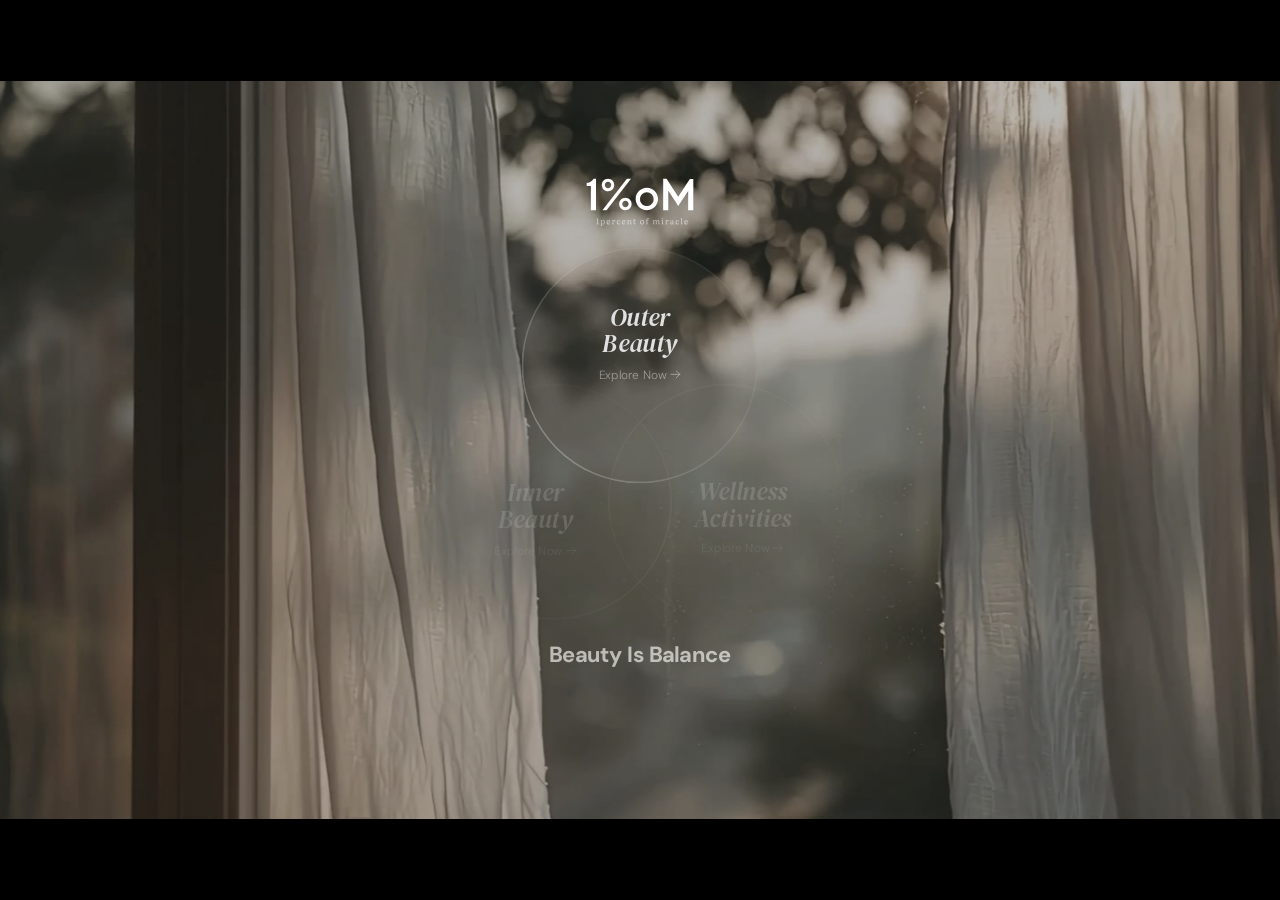
<file: index.html>
<!DOCTYPE html>
<html lang="ko">
<head>
<meta charset="UTF-8" />
<meta name="viewport" content="width=device-width, initial-scale=1.0" />
<meta http-equiv="Cache-Control" content="no-cache, no-store, must-revalidate" />
<meta http-equiv="Pragma" content="no-cache" />
<meta http-equiv="Expires" content="0" />
<title>1%oM — Outer Beauty · Inner Beauty · Wellness</title>
<link rel="preconnect" href="https://fonts.googleapis.com" />
<link rel="preconnect" href="https://fonts.gstatic.com" crossorigin />
<link href="https://fonts.googleapis.com/css2?family=DM+Sans:ital,wght@0,300;0,400;0,500;0,700;1,400&family=DM+Serif+Display:ital@0;1&display=swap" rel="stylesheet" />
<link rel="stylesheet" href="css/style.css?v=80" />
</head>
<body>

  <div class="stage-outer">
    <!-- The wall stays still while a slowed video and long, soft shadow passes
         make the room feel alive. The JPG remains an immediate/reduced-motion
         fallback, so the first frame never waits for video. -->
    <div class="ambient-scene" aria-hidden="true">
      <img class="hero-bg hero-bg--still" id="heroBg" src="assets/bg_pc-poster.jpg" alt="" />
      <video class="hero-bg hero-bg--video" id="heroVideo" muted loop playsinline preload="metadata" poster="assets/bg_pc-poster.jpg">
        <source src="assets/bg_pc.mp4" type="video/mp4" />
      </video>
      <span class="ambient-light"></span>
      <span class="ambient-shadow ambient-shadow--frame"></span>
      <span class="ambient-shadow ambient-shadow--soft"></span>
      <span class="ambient-vignette"></span>
      <span class="ambient-scrim"></span>
    </div>
    <main class="stage" id="stage">

      <!-- Logo -->
      <div class="logo-mark" id="logoMark" role="img" aria-label="1%oM — 1percent of miracle">
        <svg id="logoSvg" width="160" height="71" viewBox="0 0 160 71" fill="none" xmlns="http://www.w3.org/2000/svg">
        <g id="Frame 87899">
        <g id="logo_white">
        <g id="Group">
        <g id="Group_2">
        <g id="Group_3">
        <path id="Vector" d="M14.3022 68.3413V67.6681L15.3432 67.4998C15.511 67.4998 15.6118 67.3989 15.6454 67.3315C15.6789 67.2306 15.7125 67.0959 15.7125 66.9276V61.5759C15.7125 61.3739 15.7125 61.2056 15.6454 61.1047C15.6118 61.0037 15.4439 60.9363 15.2088 60.9027L14.235 60.8017L14.3358 60.1285L17.0221 59.691L17.19 59.8593V66.9613C17.19 67.1632 17.19 67.2642 17.2572 67.3652C17.3243 67.4325 17.425 67.4998 17.5929 67.5335L18.5667 67.7018V68.3749H14.3022V68.3413Z" fill="white"/>
        <path id="Vector_2" d="M20.6516 70.9657V70.2925L21.1888 70.1916C21.3232 70.1916 21.3903 70.1242 21.4575 70.0233C21.5246 69.9223 21.5246 69.7876 21.5246 69.6194V63.7627C21.5246 63.4598 21.5246 63.2578 21.4239 63.1569C21.3567 63.0559 21.256 62.9886 21.0881 62.9886L20.5508 62.9212L20.6516 62.2144L22.4984 62.0798L22.6663 62.1807L22.7335 63.2578H22.7671C22.9685 62.9886 23.1364 62.753 23.3715 62.551C23.5729 62.3827 23.808 62.2481 24.0766 62.1471C24.3453 62.0461 24.6139 62.0125 24.9497 62.0125C25.4534 62.0125 25.8899 62.1471 26.2257 62.3827C26.5615 62.6183 26.8637 62.9886 27.0316 63.4261C27.2331 63.8637 27.3338 64.4359 27.3338 65.0754C27.3338 65.7149 27.2331 66.4218 26.998 66.9267C26.7629 67.4652 26.4607 67.8354 26.0242 68.1384C25.5877 68.4076 25.084 68.5423 24.446 68.5423C23.808 68.5423 23.8752 68.5086 23.5729 68.4413C23.2707 68.374 23.0357 68.273 22.8678 68.172V69.653C22.8678 69.855 22.8678 69.9896 22.9685 70.0569C23.0357 70.1579 23.1364 70.1916 23.2707 70.2252L24.0095 70.3599V70.9994H20.618L20.6516 70.9657ZM24.3453 67.5662C24.6811 67.5662 24.9833 67.4652 25.1847 67.2969C25.4198 67.1286 25.5877 66.8593 25.722 66.4891C25.8563 66.1188 25.8899 65.6813 25.8899 65.1764C25.8899 64.6715 25.8227 64.2676 25.722 63.931C25.6213 63.5944 25.4534 63.3588 25.2519 63.1905C25.0504 63.0222 24.7818 62.9549 24.4796 62.9549C24.1774 62.9549 23.8752 63.0222 23.6401 63.1569C23.4051 63.2915 23.2372 63.4935 23.1028 63.7291C22.9685 63.9647 22.9014 64.2676 22.9014 64.6379V67.0949C23.0693 67.2296 23.2707 67.3306 23.5394 67.4315C23.808 67.5325 24.0766 67.5662 24.3117 67.5662H24.3453Z" fill="white"/>
        <path id="Vector_3" d="M32.839 68.5089C32.2346 68.5089 31.6973 68.3742 31.2608 68.105C30.8243 67.8357 30.4549 67.4655 30.2198 66.9942C29.9848 66.523 29.8505 65.9508 29.8505 65.3449C29.8505 64.7391 29.9848 64.0659 30.2534 63.561C30.522 63.0562 30.8578 62.6859 31.3279 62.383C31.798 62.1137 32.3353 61.9791 32.9397 61.9791C33.5441 61.9791 33.8128 62.08 34.1822 62.2483C34.5515 62.4166 34.8202 62.6859 35.0216 63.0225C35.2231 63.3591 35.3238 63.7293 35.3238 64.2005C35.3238 64.6718 35.3238 64.5708 35.2903 64.7727C35.2903 64.9747 35.2231 65.1767 35.1559 65.4123H31.3615C31.3615 65.8498 31.4623 66.2201 31.6301 66.523C31.798 66.8259 31.9995 67.0615 32.2682 67.2298C32.5368 67.3981 32.839 67.4654 33.2084 67.4654C33.5777 67.4654 33.8464 67.3981 34.1486 67.2635C34.4508 67.1289 34.6858 66.9606 34.9209 66.7586L35.391 67.2635C35.1224 67.6338 34.753 67.9367 34.2829 68.1723C33.8128 68.4079 33.3427 68.5089 32.839 68.5089ZM31.3279 64.6044H33.8799C33.8799 64.5371 33.8799 64.4362 33.9135 64.3352C33.9135 64.2342 33.9135 64.1332 33.9135 64.0322C33.9135 63.5947 33.8128 63.2581 33.6449 63.0562C33.4434 62.8205 33.1748 62.7196 32.8054 62.7196C32.436 62.7196 32.2682 62.7869 32.0667 62.9215C31.8652 63.0561 31.6973 63.2918 31.563 63.561C31.4287 63.8303 31.3615 64.2006 31.3279 64.5708V64.6044Z" fill="white"/>
        <path id="Vector_4" d="M37.7733 68.3421V67.669L38.3442 67.568C38.4785 67.568 38.5456 67.5006 38.6128 67.3997C38.6464 67.3324 38.68 67.1641 38.68 66.9621V63.7309C38.68 63.4616 38.68 63.2596 38.6128 63.1587C38.5792 63.0577 38.4449 62.9904 38.277 62.9567L37.7062 62.8894L37.8069 62.1826L39.6202 62.0479L39.7881 62.1489L39.9224 63.226H39.956C40.1574 62.8221 40.4261 62.5192 40.7619 62.2835C41.0641 62.0479 41.4334 61.947 41.8028 61.947C42.1722 61.947 42.508 62.0479 42.743 62.2835C42.9781 62.5192 43.0788 62.7884 43.0788 63.1923C43.0788 63.5962 43.0788 63.5962 42.9781 63.7645C42.9109 63.9328 42.8102 64.0338 42.6759 64.1011C42.5415 64.1684 42.3736 64.2358 42.1722 64.2358C41.9707 64.2358 41.7356 64.1684 41.6013 64.0675C41.467 63.9665 41.3999 63.8318 41.3999 63.6636C41.3999 63.4953 41.3999 63.5289 41.3999 63.4616C41.3999 63.3943 41.4334 63.327 41.467 63.2596C41.5006 63.1923 41.5342 63.0914 41.6013 62.9567C41.4334 62.8894 41.232 62.8557 41.0641 62.9231C40.8626 62.9904 40.6947 63.0913 40.5268 63.2596C40.3589 63.4279 40.2246 63.6299 40.1239 63.8655C40.0231 64.1011 39.9895 64.3704 39.9895 64.6397V66.9958C39.9895 67.1977 39.9895 67.3324 40.0567 67.3997C40.0903 67.467 40.191 67.5007 40.3253 67.5343L41.3327 67.669V68.3421H37.7733Z" fill="white"/>
        <path id="Vector_5" d="M47.9165 68.5089C47.3121 68.5089 46.7748 68.3742 46.3383 68.105C45.9018 67.8357 45.566 67.4655 45.3309 66.9942C45.0959 66.523 44.9615 65.9508 44.9615 65.3113C44.9615 64.6718 45.0959 64.0659 45.3309 63.561C45.566 63.0562 45.9353 62.6522 46.4054 62.383C46.8755 62.1137 47.4128 61.9791 48.0508 61.9791C48.6888 61.9791 48.8903 62.0464 49.2261 62.181C49.5619 62.3156 49.8305 62.5176 50.032 62.7532C50.2334 62.9888 50.3342 63.2581 50.3342 63.5947C50.3342 63.9313 50.3006 63.8976 50.2334 64.0322C50.1663 64.1669 50.0656 64.2679 49.9312 64.3352C49.7969 64.4025 49.629 64.4362 49.4611 64.4362C49.2932 64.4362 49.0246 64.3688 48.8903 64.2679C48.756 64.1669 48.6888 63.9986 48.6888 63.8303C48.6888 63.662 48.6888 63.6283 48.756 63.4937C48.7896 63.3591 48.8903 63.2244 49.0246 63.0225C48.8903 62.9215 48.7224 62.8542 48.5881 62.8205C48.4202 62.7869 48.2523 62.7532 48.0172 62.7532C47.7822 62.7532 47.48 62.8542 47.2449 63.0225C47.0099 63.2244 46.842 63.4601 46.7077 63.8303C46.5733 64.1669 46.5062 64.5708 46.5062 65.042C46.5062 65.7825 46.6741 66.3547 47.0099 66.7923C47.3457 67.2298 47.7822 67.4318 48.3866 67.4318C48.991 67.4318 48.9574 67.3645 49.2261 67.2635C49.4947 67.1625 49.7298 66.9942 49.9648 66.7923L50.4349 67.3308C50.1663 67.7011 49.8305 67.9703 49.394 68.1723C48.9574 68.3742 48.4873 68.5089 47.9837 68.5089H47.9165Z" fill="white"/>
        <path id="Vector_6" d="M55.569 68.5089C54.9646 68.5089 54.4274 68.3742 53.9908 68.105C53.5543 67.8357 53.1849 67.4655 52.9499 66.9942C52.7148 66.523 52.5805 65.9508 52.5805 65.3449C52.5805 64.7391 52.7148 64.0659 52.9835 63.561C53.2521 63.0562 53.5879 62.6859 54.058 62.383C54.5281 62.1137 55.0654 61.9791 55.6698 61.9791C56.2742 61.9791 56.5428 62.08 56.9122 62.2483C57.2816 62.4166 57.5502 62.6859 57.7517 63.0225C57.9531 63.3591 58.0539 63.7293 58.0539 64.2005C58.0539 64.6718 58.0539 64.5708 58.0203 64.7727C57.9867 64.9747 57.9531 65.1767 57.886 65.4123H54.0916C54.0916 65.8498 54.1923 66.2201 54.3602 66.523C54.5281 66.8259 54.7296 67.0615 54.9982 67.2298C55.2668 67.3981 55.569 67.4654 55.9384 67.4654C56.3078 67.4654 56.5764 67.3981 56.8786 67.2635C57.1808 67.1289 57.4159 66.9606 57.6509 66.7586L58.121 67.2635C57.8524 67.6338 57.483 67.9367 57.0129 68.1723C56.5764 68.4079 56.0727 68.5089 55.569 68.5089ZM54.058 64.6044H56.61C56.61 64.5371 56.61 64.4362 56.6436 64.3352C56.6436 64.2342 56.6436 64.1332 56.6436 64.0322C56.6436 63.5947 56.5428 63.2581 56.3749 63.0562C56.1735 62.8205 55.9048 62.7196 55.5355 62.7196C55.1661 62.7196 54.9982 62.7869 54.7967 62.9215C54.5952 63.0561 54.4274 63.2918 54.293 63.561C54.1587 63.8303 54.0916 64.2006 54.058 64.5708V64.6044Z" fill="white"/>
        <path id="Vector_7" d="M60.5059 68.3406V67.6674L61.0768 67.5664C61.2111 67.5664 61.2783 67.4991 61.3454 67.3981C61.379 67.3308 61.4126 67.1625 61.4126 66.9606V63.6957C61.4126 63.4264 61.4126 63.2244 61.3454 63.1571C61.3118 63.0561 61.1775 62.9888 61.0096 62.9552L60.4388 62.8879L60.5395 62.181L62.4199 62.0464L62.5878 62.1474L62.6886 63.2244H62.7222C62.9236 62.8542 63.2258 62.5513 63.5952 62.3157C63.9646 62.08 64.4011 61.9791 64.8376 61.9791C65.2741 61.9791 65.6435 62.0464 65.9457 62.2147C66.2479 62.383 66.483 62.6186 66.6173 62.9215C66.7516 63.2244 66.8524 63.5947 66.8524 64.0322V67.0615C66.8524 67.2298 66.8524 67.3645 66.9195 67.4318C66.9531 67.4991 67.0538 67.5328 67.2217 67.5664L67.759 67.6674V68.3406H64.6362V67.7011L65.1063 67.6001C65.2406 67.6001 65.3413 67.5328 65.3749 67.4654C65.4085 67.3981 65.442 67.2635 65.442 67.0952V64.4698C65.442 64.0996 65.4085 63.8303 65.3413 63.5947C65.2741 63.3927 65.1398 63.2244 65.0055 63.1235C64.8376 63.0225 64.6362 62.9888 64.3675 62.9888C64.0989 62.9888 63.7967 63.0561 63.5616 63.1908C63.3266 63.3254 63.1587 63.4937 63.0244 63.7293C62.89 63.9649 62.8229 64.2679 62.8229 64.6044V67.0279C62.8229 67.1962 62.8229 67.3308 62.89 67.3981C62.9236 67.4654 63.0244 67.5328 63.1251 67.5664L63.6959 67.6674V68.3069H60.5731L60.5059 68.3406Z" fill="white"/>
        <path id="Vector_8" d="M72.1594 68.5117C71.7565 68.5117 71.4543 68.4444 71.2192 68.3097C70.9842 68.1751 70.7827 67.9732 70.6484 67.7039C70.5141 67.4346 70.4469 67.098 70.4469 66.6941V63.059H69.5067V62.3185C69.8089 62.3185 70.0776 62.1839 70.279 62.0492C70.4805 61.8809 70.6148 61.679 70.7156 61.3424C70.8163 61.0394 70.8835 60.6355 70.917 60.1643L71.6558 60.0633L71.8237 60.1643V62.1838H73.6369V63.059H71.8237V66.5258C71.8237 66.8624 71.8908 67.098 72.0251 67.2663C72.1595 67.4346 72.3609 67.5019 72.6631 67.5019C72.9653 67.5019 73.0325 67.5019 73.234 67.401C73.4019 67.3336 73.6033 67.2327 73.7712 67.1317L74.0734 67.6702C73.8048 67.9395 73.5362 68.1415 73.2004 68.3097C72.8646 68.4444 72.5288 68.5454 72.1594 68.5454V68.5117Z" fill="white"/>
        <path id="Vector_9" d="M83.0394 68.5086C82.4014 68.5086 81.8641 68.374 81.4276 68.1384C80.9575 67.9027 80.6217 67.5325 80.3866 67.0613C80.1516 66.5901 80.0173 66.0515 80.0173 65.412C80.0173 64.7725 80.1516 64.0657 80.4202 63.5608C80.6888 63.0559 81.0582 62.652 81.5283 62.4164C81.9984 62.1471 82.5693 62.0125 83.2409 62.0125C83.9124 62.0125 84.3825 62.1471 84.8191 62.3827C85.2556 62.6183 85.5914 62.9886 85.86 63.4598C86.0951 63.931 86.2294 64.4696 86.2294 65.1427C86.2294 65.8159 86.0951 66.4554 85.86 66.9603C85.5914 67.4652 85.2556 67.8691 84.7855 68.1384C84.3154 68.4076 83.7445 68.5423 83.1065 68.5423L83.0394 68.5086ZM83.2073 67.6335C83.5431 67.6335 83.8117 67.5325 84.0467 67.3642C84.2482 67.1959 84.4161 66.9267 84.5504 66.5901C84.6512 66.2535 84.7183 65.8159 84.7183 65.3447C84.7183 64.8735 84.6847 64.5705 84.6176 64.2339C84.5504 63.931 84.4161 63.6617 84.2818 63.4261C84.1475 63.2242 83.946 63.0559 83.7445 62.9549C83.5431 62.8539 83.308 62.7866 83.0394 62.7866C82.7707 62.7866 82.435 62.8539 82.1999 63.0222C81.9649 63.1905 81.797 63.4261 81.6626 63.7291C81.5283 64.032 81.4612 64.4695 81.4612 64.9408C81.4612 65.412 81.5283 65.9842 81.6626 66.3544C81.797 66.7584 81.9984 67.0613 82.2671 67.2632C82.5357 67.4652 82.8379 67.5662 83.2073 67.5662V67.6335Z" fill="white"/>
        <path id="Vector_10" d="M88.6449 68.3418V67.6686L89.2829 67.5676C89.4508 67.5676 89.5515 67.5003 89.5851 67.3993C89.6187 67.332 89.6523 67.1637 89.6523 66.9281V63.0237H88.7121V62.3168L89.6523 62.1822V61.711C89.6523 61.2734 89.6858 60.8695 89.8202 60.5329C89.9209 60.1627 90.0552 59.8597 90.2567 59.6241C90.4582 59.3885 90.6932 59.1866 90.9954 59.0519C91.2976 58.9173 91.6334 58.85 92.0364 58.85C92.4393 58.85 92.7415 58.9173 93.0102 59.0183C93.2788 59.1192 93.4803 59.2875 93.6482 59.4558C93.7825 59.6578 93.8832 59.8597 93.8832 60.129C93.8832 60.3983 93.8161 60.5666 93.6817 60.7012C93.5474 60.8695 93.346 60.9368 93.1109 60.9368C92.8759 60.9368 92.708 60.9032 92.5736 60.8022C92.4393 60.7012 92.3722 60.6002 92.3722 60.4319C92.3722 60.2637 92.3722 60.2636 92.4393 60.1627C92.4729 60.0617 92.5401 59.927 92.6744 59.7251C92.6072 59.6914 92.5065 59.6578 92.4057 59.6241C92.305 59.6241 92.1707 59.5905 92.07 59.5905C91.8349 59.5905 91.667 59.6578 91.4991 59.7588C91.3648 59.8597 91.2641 60.028 91.1969 60.23C91.1297 60.4319 91.0962 60.7349 91.0962 61.1051V62.2159H92.8423V63.091H91.0962V67.0627C91.0962 67.2647 91.0962 67.3993 91.1969 67.4666C91.2641 67.5339 91.3648 67.6013 91.4991 67.6013L92.5065 67.7359V68.4091H88.7121L88.6449 68.3418Z" fill="white"/>
        <path id="Vector_11" d="M98.9564 68.3421V67.669L99.5272 67.568C99.6615 67.568 99.7287 67.5006 99.7959 67.3997C99.8294 67.3324 99.863 67.1641 99.863 66.9621V63.6972C99.863 63.4279 99.863 63.226 99.7959 63.1587C99.7623 63.0577 99.628 62.9904 99.4601 62.9567L98.8892 62.8894L98.99 62.1826L100.87 62.0479L101.038 62.1489L101.139 63.226H101.173C101.307 62.9904 101.475 62.7548 101.71 62.5528C101.911 62.3509 102.146 62.2162 102.415 62.1153C102.684 62.0143 102.952 61.947 103.221 61.947C103.691 61.947 104.094 62.0479 104.396 62.2835C104.698 62.4855 104.9 62.8221 105.034 63.226C105.236 62.8557 105.504 62.5528 105.874 62.3172C106.243 62.0816 106.646 61.9806 107.082 61.9806C107.519 61.9806 107.855 62.0816 108.157 62.2499C108.459 62.4182 108.661 62.6538 108.795 62.9567C108.929 63.2597 108.996 63.6299 108.996 64.0675V67.0968C108.996 67.265 108.996 67.3997 109.064 67.467C109.097 67.5343 109.198 67.568 109.366 67.6016L109.903 67.7026V68.3758H106.881V67.7363L107.284 67.6353C107.418 67.6353 107.519 67.568 107.553 67.5007C107.586 67.4333 107.62 67.2987 107.62 67.1304V64.505C107.62 64.1348 107.586 63.8655 107.519 63.6636C107.452 63.4616 107.351 63.2933 107.183 63.1923C107.049 63.0913 106.847 63.0577 106.579 63.0577C106.31 63.0577 106.042 63.125 105.84 63.2596C105.639 63.3943 105.437 63.5626 105.336 63.7982C105.202 64.0338 105.135 64.3031 105.135 64.6397V67.0968C105.135 67.2987 105.135 67.3997 105.202 67.467C105.269 67.5343 105.303 67.6016 105.437 67.6353L105.907 67.7363V68.3758H103.019V67.7363L103.389 67.6353C103.557 67.6353 103.624 67.568 103.691 67.5007C103.725 67.4333 103.758 67.2987 103.758 67.1304V64.505C103.758 64.1348 103.758 63.8655 103.657 63.6299C103.59 63.4279 103.49 63.2596 103.322 63.1923C103.187 63.0913 102.952 63.0577 102.717 63.0577C102.482 63.0577 102.18 63.125 101.978 63.2596C101.743 63.3943 101.576 63.5626 101.475 63.7982C101.374 64.0338 101.307 64.3031 101.307 64.6397V67.0968C101.307 67.2987 101.307 67.3997 101.374 67.467C101.408 67.5343 101.508 67.6016 101.609 67.6353L102.079 67.7363V68.3758H99.0571L98.9564 68.3421Z" fill="white"/>
        <path id="Vector_12" d="M112.116 68.3421V67.669L112.754 67.568C112.922 67.568 113.023 67.5007 113.056 67.3997C113.09 67.3324 113.123 67.1641 113.123 66.9621V63.7982C113.123 63.4953 113.123 63.327 113.056 63.226C112.989 63.125 112.888 63.0577 112.687 63.0577L112.15 62.9567L112.25 62.2499L114.366 62.1489L114.534 62.2162V66.9958C114.534 67.1641 114.534 67.2987 114.601 67.366C114.634 67.467 114.735 67.5343 114.937 67.568L115.575 67.7026V68.3758H112.183L112.116 68.3421ZM113.627 60.8699C113.358 60.8699 113.123 60.8026 112.956 60.6343C112.788 60.466 112.687 60.264 112.687 59.9947C112.687 59.7255 112.788 59.5235 112.956 59.3552C113.123 59.1869 113.358 59.1196 113.627 59.1196C113.896 59.1196 114.164 59.1869 114.332 59.3552C114.5 59.5235 114.601 59.7255 114.601 59.9947C114.601 60.264 114.5 60.466 114.332 60.6343C114.164 60.8026 113.929 60.8699 113.661 60.8699H113.627Z" fill="white"/>
        <path id="Vector_13" d="M117.859 68.3421V67.669L118.43 67.568C118.564 67.568 118.631 67.5006 118.698 67.3997C118.732 67.3324 118.766 67.1641 118.766 66.9621V63.7309C118.766 63.4616 118.766 63.2596 118.698 63.1587C118.665 63.0577 118.531 62.9904 118.363 62.9567L117.792 62.8894L117.893 62.1826L119.706 62.0479L119.874 62.1489L120.008 63.226H120.042C120.243 62.8221 120.512 62.5192 120.847 62.2835C121.15 62.0479 121.519 61.947 121.888 61.947C122.258 61.947 122.594 62.0479 122.829 62.2835C123.064 62.5192 123.164 62.7884 123.164 63.1923C123.164 63.5962 123.164 63.5962 123.064 63.7645C122.997 63.9328 122.896 64.0338 122.761 64.1011C122.627 64.1684 122.459 64.2358 122.258 64.2358C122.056 64.2358 121.821 64.1684 121.687 64.0675C121.553 63.9665 121.485 63.8318 121.485 63.6636C121.485 63.4953 121.485 63.5289 121.485 63.4616C121.485 63.3943 121.519 63.327 121.553 63.2596C121.586 63.1923 121.62 63.0914 121.687 62.9567C121.519 62.8894 121.318 62.8557 121.15 62.9231C120.948 62.9904 120.78 63.0913 120.612 63.2596C120.445 63.4279 120.31 63.6299 120.209 63.8655C120.109 64.1011 120.075 64.3704 120.075 64.6397V66.9958C120.075 67.1977 120.075 67.3324 120.142 67.3997C120.176 67.467 120.277 67.5007 120.411 67.5343L121.418 67.669V68.3421H117.859Z" fill="white"/>
        <path id="Vector_14" d="M126.992 68.5106C126.455 68.5106 126.018 68.376 125.716 68.0731C125.414 67.7701 125.246 67.3662 125.246 66.895C125.246 66.4238 125.347 66.0535 125.582 65.7843C125.817 65.515 126.186 65.313 126.69 65.1784C127.194 65.0438 127.865 64.9428 128.705 64.9091V64.0677C128.705 63.7647 128.671 63.4955 128.57 63.2935C128.503 63.0916 128.369 62.9233 128.168 62.8223C128 62.7213 127.765 62.6876 127.462 62.6876C127.16 62.6876 127.059 62.6877 126.858 62.7886C126.656 62.856 126.489 62.9233 126.388 63.0242C126.455 63.1589 126.522 63.2598 126.556 63.3608C126.589 63.4618 126.623 63.5291 126.656 63.5964C126.656 63.6638 126.656 63.6974 126.656 63.7647C126.656 63.933 126.589 64.0677 126.455 64.1686C126.321 64.2696 126.153 64.3369 125.918 64.3369C125.683 64.3369 125.481 64.2696 125.38 64.1686C125.246 64.0677 125.179 63.8994 125.179 63.6638C125.179 63.4281 125.28 63.0915 125.515 62.8559C125.716 62.6203 126.018 62.4184 126.388 62.2838C126.757 62.1491 127.16 62.0818 127.63 62.0818C128.1 62.0818 128.604 62.1491 128.973 62.3174C129.309 62.4857 129.578 62.7213 129.746 63.0579C129.914 63.3945 130.014 63.7984 130.014 64.3033V67.097C130.014 67.2653 130.048 67.3999 130.149 67.5009C130.249 67.6018 130.35 67.6355 130.552 67.6355C130.753 67.6355 130.72 67.6355 130.82 67.6355C130.921 67.6355 130.988 67.6018 131.089 67.5682L131.223 68.1067C131.055 68.2414 130.887 68.376 130.652 68.4433C130.417 68.5443 130.216 68.5779 130.014 68.5779C129.645 68.5779 129.376 68.477 129.175 68.3087C128.973 68.1404 128.839 67.8711 128.806 67.5345C128.671 67.7701 128.503 67.9384 128.335 68.1067C128.168 68.275 127.932 68.376 127.731 68.477C127.496 68.5779 127.261 68.6116 126.959 68.6116L126.992 68.5106ZM127.53 67.6018C127.765 67.6018 127.966 67.5682 128.134 67.4335C128.302 67.3326 128.436 67.1979 128.57 67.0296C128.671 66.8613 128.738 66.6594 128.738 66.4238V65.5823C128.268 65.5823 127.865 65.616 127.563 65.7169C127.261 65.8179 127.026 65.9189 126.858 66.0872C126.724 66.2555 126.623 66.4574 126.623 66.7267C126.623 66.996 126.69 67.2316 126.858 67.3662C127.026 67.5345 127.227 67.6018 127.496 67.6018H127.53Z" fill="white"/>
        <path id="Vector_15" d="M136.16 68.5089C135.556 68.5089 135.018 68.3742 134.582 68.105C134.145 67.8357 133.809 67.4655 133.574 66.9942C133.339 66.523 133.205 65.9508 133.205 65.3113C133.205 64.6718 133.339 64.0659 133.574 63.561C133.809 63.0562 134.179 62.6522 134.649 62.383C135.119 62.1137 135.656 61.9791 136.294 61.9791C136.932 61.9791 137.134 62.0464 137.47 62.181C137.805 62.3156 138.074 62.5176 138.275 62.7532C138.477 62.9888 138.578 63.2581 138.578 63.5947C138.578 63.9313 138.544 63.8976 138.477 64.0322C138.41 64.1669 138.309 64.2679 138.175 64.3352C138.04 64.4025 137.872 64.4362 137.705 64.4362C137.537 64.4362 137.268 64.3688 137.134 64.2679C136.999 64.1669 136.932 63.9986 136.932 63.8303C136.932 63.662 136.932 63.6283 136.999 63.4937C137.033 63.3591 137.134 63.2244 137.268 63.0225C137.134 62.9215 136.966 62.8542 136.832 62.8205C136.664 62.7869 136.496 62.7532 136.261 62.7532C136.026 62.7532 135.723 62.8542 135.488 63.0225C135.253 63.2244 135.085 63.4601 134.951 63.8303C134.817 64.1669 134.75 64.5708 134.75 65.042C134.75 65.7825 134.918 66.3547 135.253 66.7923C135.589 67.2298 136.026 67.4318 136.63 67.4318C137.234 67.4318 137.201 67.3645 137.47 67.2635C137.738 67.1625 137.973 66.9942 138.208 66.7923L138.678 67.3308C138.41 67.7011 138.074 67.9703 137.637 68.1723C137.201 68.3742 136.731 68.5089 136.227 68.5089H136.16Z" fill="white"/>
        <path id="Vector_16" d="M140.761 68.3401V67.6669L141.399 67.566C141.567 67.566 141.668 67.4986 141.701 67.3977C141.735 67.3303 141.769 67.1621 141.769 66.9264V60.6322C141.769 60.363 141.769 60.161 141.668 60.0937C141.601 59.9927 141.466 59.9591 141.265 59.9254L140.761 59.8581L140.828 59.1176L143.011 59.0503L143.145 59.1849V66.9938C143.145 67.1621 143.145 67.2967 143.212 67.3977C143.246 67.4986 143.347 67.5323 143.548 67.566L144.186 67.7006V68.3738H140.761V68.3401Z" fill="white"/>
        <path id="Vector_17" d="M149.324 68.5089C148.72 68.5089 148.183 68.3742 147.746 68.105C147.31 67.8357 146.94 67.4655 146.705 66.9942C146.47 66.523 146.336 65.9508 146.336 65.3449C146.336 64.7391 146.47 64.0659 146.739 63.561C147.007 63.0562 147.343 62.6859 147.813 62.383C148.283 62.1137 148.821 61.9791 149.425 61.9791C150.03 61.9791 150.298 62.08 150.668 62.2483C151.037 62.4166 151.306 62.6859 151.507 63.0225C151.709 63.3591 151.809 63.7293 151.809 64.2005C151.809 64.6718 151.809 64.5708 151.776 64.7727C151.776 64.9747 151.709 65.1767 151.641 65.4123H147.847C147.847 65.8498 147.948 66.2201 148.116 66.523C148.283 66.8259 148.485 67.0615 148.754 67.2298C149.022 67.3981 149.324 67.4654 149.694 67.4654C150.063 67.4654 150.332 67.3981 150.634 67.2635C150.936 67.1289 151.171 66.9606 151.406 66.7586L151.876 67.2635C151.608 67.6338 151.238 67.9367 150.768 68.1723C150.332 68.4079 149.828 68.5089 149.324 68.5089ZM147.813 64.6044H150.365C150.365 64.5371 150.365 64.4362 150.399 64.3352C150.399 64.2342 150.399 64.1332 150.399 64.0322C150.399 63.5947 150.298 63.2581 150.13 63.0562C149.929 62.8205 149.66 62.7196 149.291 62.7196C148.921 62.7196 148.754 62.7869 148.552 62.9215C148.351 63.0561 148.183 63.2918 148.048 63.561C147.914 63.8303 147.847 64.2006 147.813 64.5708V64.6044Z" fill="white"/>
        </g>
        <g id="Group_4">
        <path id="Vector_18" d="M90.2934 13.6643C81.0256 13.6643 73.5039 21.1703 73.4703 30.4601C73.4703 39.7499 80.9584 47.2895 90.2262 47.3232C99.494 47.3232 107.016 39.8172 107.049 30.5274C107.049 21.2376 99.5612 13.698 90.2934 13.6643ZM90.2598 40.928C84.6185 40.928 80.0518 36.3167 80.0518 30.662C80.0518 25.0074 84.6521 20.4298 90.2934 20.4298C95.9347 20.4298 100.501 25.041 100.501 30.6957C100.501 36.3504 95.9011 40.928 90.2598 40.928Z" fill="white"/>
        <path id="Vector_19" d="M14.036 0H10.1073C8.62979 3.13027 5.70842 5.31808 2.31695 5.92394L0 6.32785V10.9054H6.31284L6.24569 47.156H13.9353L14.0024 0H14.036Z" fill="white"/>
        <path id="Vector_20" d="M154.93 0.23558L152.311 4.20732L137.368 26.8933L122.492 4.13999L119.907 0.168259H114.803V6.46246L114.736 47.3579H122.425L122.459 18.1421L132.768 33.8607L137.368 40.8954L141.968 33.8944L152.311 18.2094L152.243 47.3916L159.933 47.4252L160 6.52976V0.23558H154.93Z" fill="white"/>
        <g id="Group_5">
        <g id="Group_6">
        <path id="Vector_21" d="M58.0905 28.5108C52.9194 28.5108 48.722 32.6845 48.722 37.868C48.722 43.0515 52.8858 47.2588 58.0569 47.2588C63.2281 47.2588 67.4255 43.0851 67.4255 37.9016C67.4255 32.7182 63.2617 28.5108 58.0905 28.5108ZM58.0905 42.6476C55.4714 42.6476 53.3223 40.4934 53.3223 37.868C53.3223 35.2426 55.4714 33.0884 58.0905 33.0884C60.7097 33.0884 62.8587 35.2426 62.8587 37.868C62.8587 40.4934 60.7097 42.6476 58.0905 42.6476Z" fill="white"/>
        <path id="Vector_22" d="M32.0349 0.0344086C26.8637 0.0344086 22.6664 4.2081 22.6664 9.39156C22.6664 14.575 26.8302 18.7824 32.0013 18.7824C37.1725 18.7824 41.3699 14.6087 41.3699 9.42523C41.3699 4.24177 37.2061 0.0344086 32.0349 0.0344086ZM32.0349 14.2048C29.4158 14.2048 27.2667 12.0506 27.2667 9.42523C27.2667 6.79984 29.4158 4.64567 32.0349 4.64567C34.6541 4.64567 36.8031 6.79984 36.8031 9.42523C36.8031 12.0506 34.6541 14.2048 32.0349 14.2048Z" fill="white"/>
        </g>
        <path id="Vector_23" d="M29.7514 47.1901L66.5204 0.168747H60.3754L23.6064 47.1901H29.7514Z" fill="white"/>
        </g>
        </g>
        </g>
        </g>
        </g>
        </g>
        </svg>
      </div>

      <!-- Venn gateway -->
      <div class="venn reveal" data-reveal="2">

        <a href="outer-beauty.html" class="portal portal--outer" data-portal="outer" aria-label="Outer Beauty 홈으로 이동">
          <span class="portal-idle-veil"></span>
          <span class="portal-window portal-window--photo"></span>
          <span class="portal-ring"></span>
          <span class="portal-ring-flash"></span>
          <svg class="portal-ring-draw" viewBox="0 0 310 310" aria-hidden="true"><circle class="ring-glint" cx="155" cy="155" r="154.3" /></svg>
          <span class="portal-label">
            <span class="portal-title">Outer<br />Beauty</span>
            <span class="portal-cta">Explore Now<svg class="portal-cta-arrow" width="12" height="10" viewBox="0 0 12 10" fill="none" aria-hidden="true"><path d="M0.5 5H11M11 5L7 1M11 5L7 9" stroke="currentColor" stroke-width="1.1" stroke-linecap="round" stroke-linejoin="round"/></svg></span>
          </span>
        </a>

        <a href="inner-beauty.html" class="portal portal--inner" data-portal="inner" aria-label="Inner Beauty 홈으로 이동">
          <span class="portal-idle-veil"></span>
          <span class="portal-window portal-window--photo"></span>
          <span class="portal-ring"></span>
          <span class="portal-ring-flash"></span>
          <svg class="portal-ring-draw" viewBox="0 0 310 310" aria-hidden="true"><circle class="ring-glint" cx="155" cy="155" r="154.3" /></svg>
          <span class="portal-label">
            <span class="portal-title">Inner<br />Beauty</span>
            <span class="portal-cta">Explore Now<svg class="portal-cta-arrow" width="12" height="10" viewBox="0 0 12 10" fill="none" aria-hidden="true"><path d="M0.5 5H11M11 5L7 1M11 5L7 9" stroke="currentColor" stroke-width="1.1" stroke-linecap="round" stroke-linejoin="round"/></svg></span>
          </span>
        </a>

        <a href="wellness.html" class="portal portal--wellness" data-portal="wellness" aria-label="Wellness Activities 홈으로 이동">
          <span class="portal-idle-veil"></span>
          <span class="portal-window portal-window--photo"></span>
          <span class="portal-ring"></span>
          <span class="portal-ring-flash"></span>
          <svg class="portal-ring-draw" viewBox="0 0 310 310" aria-hidden="true"><circle class="ring-glint" cx="155" cy="155" r="154.3" /></svg>
          <span class="portal-label">
            <span class="portal-title">Wellness<br />Activities</span>
            <span class="portal-cta">Explore Now<svg class="portal-cta-arrow" width="12" height="10" viewBox="0 0 12 10" fill="none" aria-hidden="true"><path d="M0.5 5H11M11 5L7 1M11 5L7 9" stroke="currentColor" stroke-width="1.1" stroke-linecap="round" stroke-linejoin="round"/></svg></span>
          </span>
        </a>

        <img class="venn-core" src="assets/center-dot.svg" alt="" />
      </div>

      <!-- Footer / brand line -->
      <div class="brandline reveal" data-reveal="3">
        <div class="brandline-row">
          <span class="brandline-word bl-word">Beauty Is Balance</span>
        </div>
        <p class="brandline-sub">A curated beauty &amp; wellness platform<br />for a more balanced life.</p>
        <p class="brandline-copy">© 2026 1percentofmiracle, Inc. Los Angeles, CA</p>
      </div>

    </main>
  </div>

  <!-- Full-screen zoom-transition veil used on portal click -->
  <div class="zoom-veil" id="zoomVeil" aria-hidden="true"></div>

  <script src="https://cdnjs.cloudflare.com/ajax/libs/gsap/3.12.5/gsap.min.js"></script>
  <script src="js/main.js?v=58"></script>
</body>
</html>
</file>
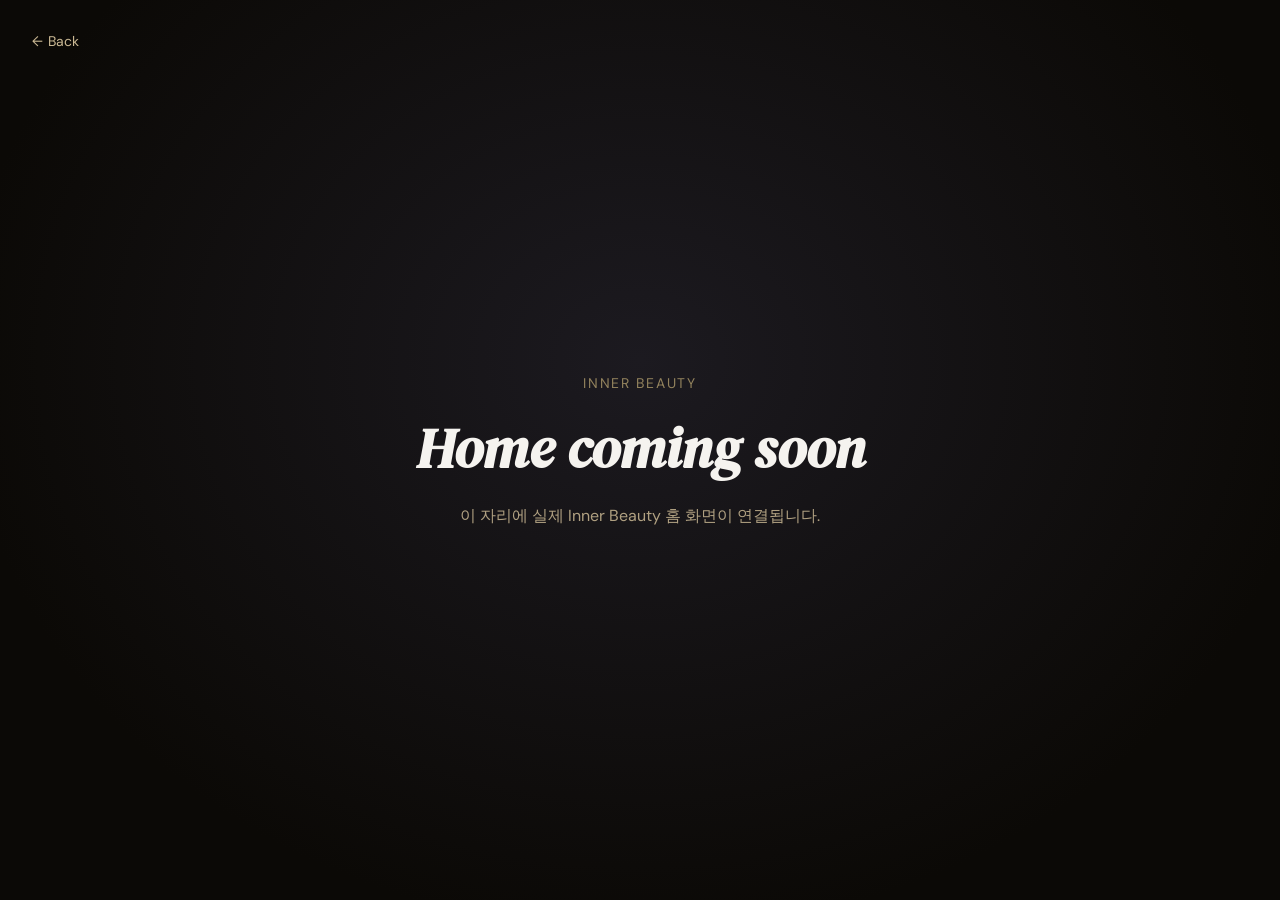
<file: inner-beauty.html>
<!DOCTYPE html>
<html lang="ko">
<head>
<meta charset="UTF-8" />
<meta name="viewport" content="width=device-width, initial-scale=1.0" />
<title>Inner Beauty — 1%oM</title>
<link rel="preconnect" href="https://fonts.googleapis.com" />
<link href="https://fonts.googleapis.com/css2?family=DM+Sans:ital,wght@0,400;0,500&family=DM+Serif+Display:ital@0;1&display=swap" rel="stylesheet" />
<link rel="stylesheet" href="css/placeholder.css" />
</head>
<body class="ph ph--inner">
  <a href="index.html" class="ph-back">&larr; Back</a>
  <div class="ph-center">
    <p class="ph-eyebrow">Inner Beauty</p>
    <h1 class="ph-title">Home coming soon</h1>
    <p class="ph-sub">이 자리에 실제 Inner Beauty 홈 화면이 연결됩니다.</p>
  </div>
</body>
</html>
</file>
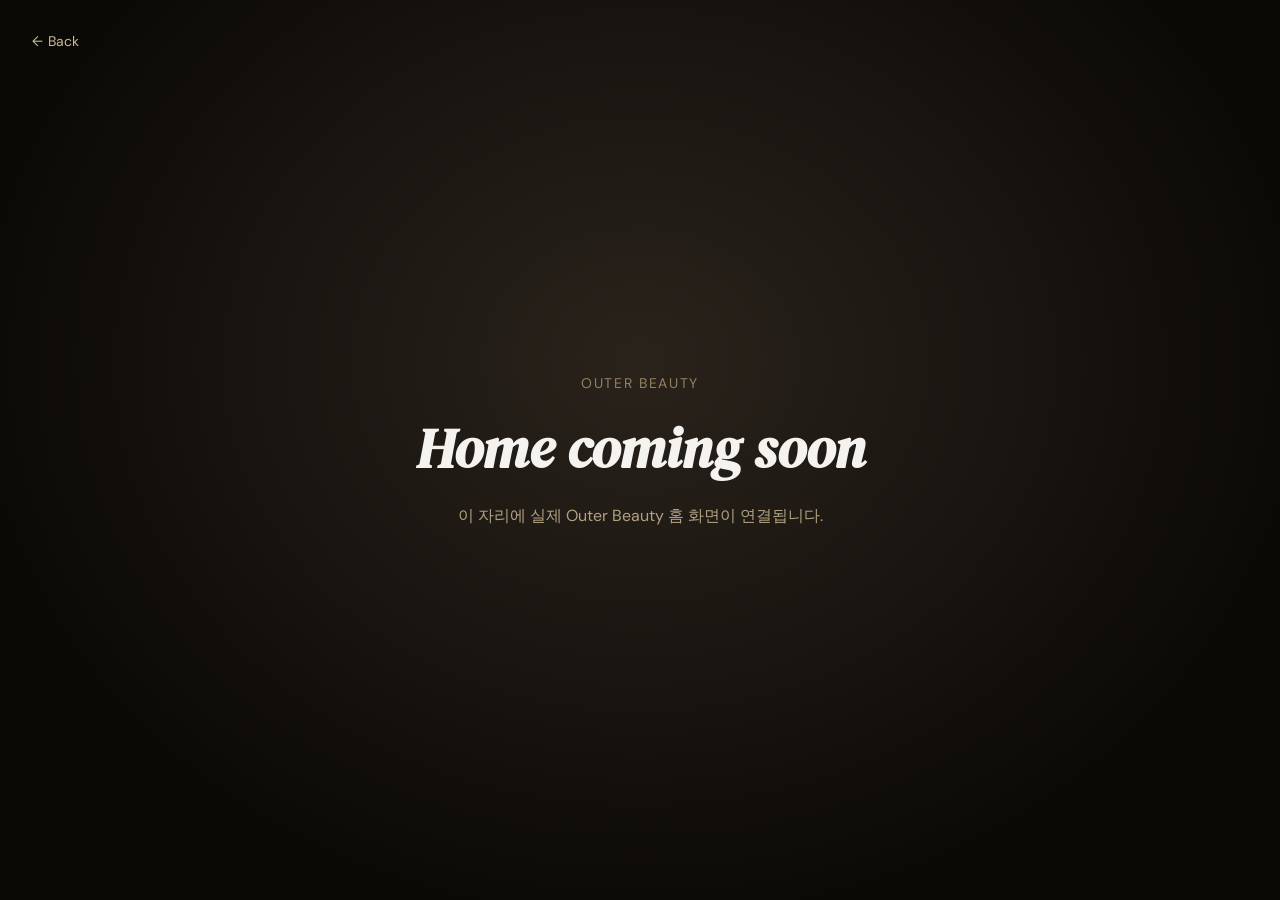
<file: outer-beauty.html>
<!DOCTYPE html>
<html lang="ko">
<head>
<meta charset="UTF-8" />
<meta name="viewport" content="width=device-width, initial-scale=1.0" />
<title>Outer Beauty — 1%oM</title>
<link rel="preconnect" href="https://fonts.googleapis.com" />
<link href="https://fonts.googleapis.com/css2?family=DM+Sans:ital,wght@0,400;0,500&family=DM+Serif+Display:ital@0;1&display=swap" rel="stylesheet" />
<link rel="stylesheet" href="css/placeholder.css" />
</head>
<body class="ph ph--outer">
  <a href="index.html" class="ph-back">&larr; Back</a>
  <div class="ph-center">
    <p class="ph-eyebrow">Outer Beauty</p>
    <h1 class="ph-title">Home coming soon</h1>
    <p class="ph-sub">이 자리에 실제 Outer Beauty 홈 화면이 연결됩니다.</p>
  </div>
</body>
</html>
</file>
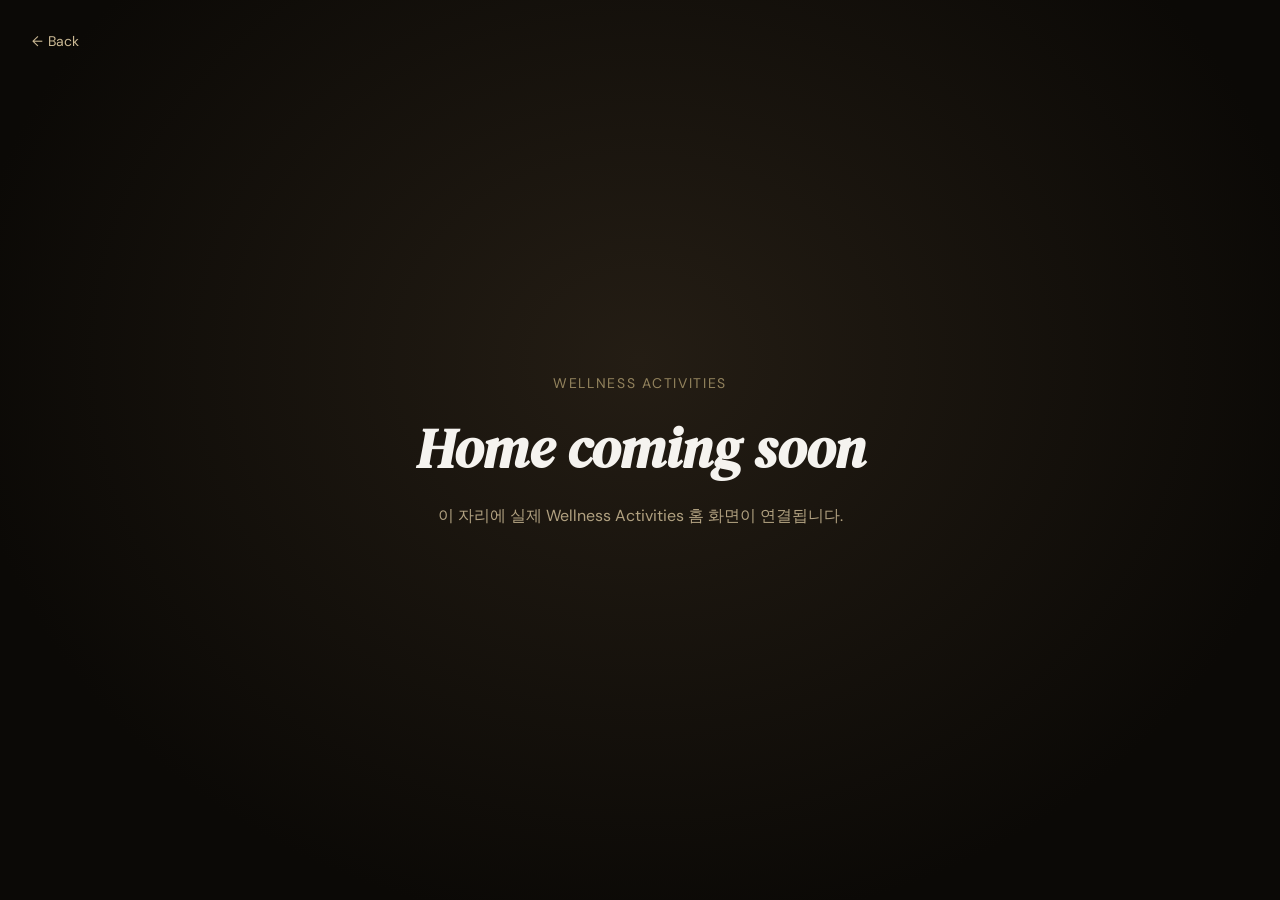
<file: wellness.html>
<!DOCTYPE html>
<html lang="ko">
<head>
<meta charset="UTF-8" />
<meta name="viewport" content="width=device-width, initial-scale=1.0" />
<title>Wellness Activities — 1%oM</title>
<link rel="preconnect" href="https://fonts.googleapis.com" />
<link href="https://fonts.googleapis.com/css2?family=DM+Sans:ital,wght@0,400;0,500&family=DM+Serif+Display:ital@0;1&display=swap" rel="stylesheet" />
<link rel="stylesheet" href="css/placeholder.css" />
</head>
<body class="ph ph--wellness">
  <a href="index.html" class="ph-back">&larr; Back</a>
  <div class="ph-center">
    <p class="ph-eyebrow">Wellness Activities</p>
    <h1 class="ph-title">Home coming soon</h1>
    <p class="ph-sub">이 자리에 실제 Wellness Activities 홈 화면이 연결됩니다.</p>
  </div>
</body>
</html>
</file>
<file: css/style.css>
﻿:root {
  /* Cool navy/charcoal — matches the ocean background video (test.mp4)
     instead of the old room shot's warm brown-black. --gold/--gold-soft
     shifted the same way, from bronze to steel-blue. */
  --ink: #0a0c10;
  --cream: #f5f3ef;
  --grey-200: #e0e0e0;
  --gold: #5c7488;
  --gold-soft: #a9c2d1;
  --stage-w: 1440;
  --stage-h: 1063;
  /* Apple's system easing: a weighted deceleration with no linear middle
     and no overshoot. Used everywhere instead of mixing several curves,
     so hover/focus motion reads as one consistent feel. */
  --ease-apple: cubic-bezier(.16, 1, .3, 1);
  /* Slow-start, slow-end S-curve — used only where something should
     visibly rise into view (portal photo reveal) instead of snapping up
     in the first instant the way --ease-apple's fast takeoff does. */
  --ease-reveal: cubic-bezier(.45, 0, .2, 1);
}

* { box-sizing: border-box; }

html, body {
  margin: 0;
  padding: 0;
  width: 100%;
  height: 100%;
  background: var(--ink);
  overflow: hidden;
}

body {
  font-family: 'DM Sans', sans-serif;
  color: var(--cream);
}

a { color: inherit; text-decoration: none; }
img { -webkit-user-drag: none; user-select: none; }

/* ---------- Poster stage: fixed 1440x1063 design, scaled to fit viewport ---------- */

.stage-outer {
  position: fixed;
  inset: 0;
  display: flex;
  align-items: center;
  justify-content: center;
  /* Shows only where the photo/video doesn't cover (letterboxed edges,
     or before the media has loaded) — a gradient instead of a flat fill
     so that margin doesn't read as a dead, uniform black bar. */
  background: #000;
  overflow: hidden;
}

.stage {
  position: relative;
  z-index: 1;
  width: calc(var(--stage-w) * 1px);
  height: calc(var(--stage-h) * 1px);
  /* .stage-outer is a flex container, and flex items shrink by default —      below a 1440px-wide viewport that silently squashed .stage's actual
     width (but not height, since align-items isn't stretch) out from under
     the 1440x1063 coordinate system every absolutely-positioned child
     (.venn included) assumes, throwing them off-center. All responsive
     sizing is meant to happen through main.js's transform: scale() alone. */
  flex-shrink: 0;
  transform-origin: center center;
  /* Nudges the whole overlay (logo, venn, brand line — everything except
     the background video, which lives in the sibling .ambient-scene and
     stays put) down a bit from dead-center. */
  margin-top: 28px;
  /* Transparent, not --ink — the background photo now lives behind this in
     .stage-outer, not inside .stage, and would otherwise be hidden by an
     opaque fill here. */
  background: transparent;
  overflow: hidden;
}

/* ---------- Living-light background ---------- */

.ambient-scene {
  position: absolute;
  inset: 0;
  overflow: hidden;
  background: #12141a;
  z-index: 0;
}

.hero-bg {
  position: absolute;
  inset: -2%;
  width: 104%;
  height: 104%;
  object-fit: cover;
  transform: scale(1.045);
  filter: saturate(.62) contrast(1.08) brightness(.7);
  will-change: opacity, transform;
}

.hero-bg--still {
  opacity: 1;
  transition: opacity 1.2s ease;
}

.hero-bg--video {
  opacity: 0;
  transition: opacity 1.2s ease;
}

.ambient-scene.is-video-ready .hero-bg--video { opacity: .78; }
.ambient-scene.is-video-ready .hero-bg--still { opacity: .34; }

.ambient-light,
.ambient-shadow,
.ambient-vignette {
  position: absolute;
  pointer-events: none;
  /* All atmospheric haze layers retired — the photo/video stands alone.
     Rules kept below in case the living-light look ever comes back. */
  display: none;
}

/* A restrained light bloom travels separately from the source footage. */
.ambient-light {
  inset: -25%;
  background:
    radial-gradient(ellipse at 23% 36%, rgba(150, 180, 205, .18) 0%, rgba(110, 140, 170, .08) 23%, transparent 52%),
    linear-gradient(105deg, transparent 30%, rgba(150, 180, 205, .055) 48%, transparent 66%);
  mix-blend-mode: screen;
  filter: blur(45px);
  opacity: .72;
  transform: translate3d(-2.5%, -1%, 0) scale(1.05);
  animation: ambientLightDrift 24s cubic-bezier(.45, 0, .55, 1) infinite alternate;
  will-change: transform, opacity;
}

/* Window-frame shadows give the wall architecture without moving the page. */
.ambient-shadow--frame {
  inset: -12%;
  background:
    linear-gradient(90deg,
      transparent 0 26%,
      rgba(5, 4, 3, .33) 26% 34%,
      transparent 34% 61%,
      rgba(5, 4, 3, .22) 61% 67%,
      transparent 67% 100%),
    linear-gradient(0deg,
      transparent 0 38%,
      rgba(5, 4, 3, .2) 38% 46%,
      transparent 46% 100%);
  filter: blur(28px);
  mix-blend-mode: multiply;
  opacity: .55;
  transform: translate3d(-3%, 1%, 0) rotate(-.35deg) scale(1.08);
  animation: frameShadowDrift 22s cubic-bezier(.45, 0, .55, 1) infinite alternate;
  will-change: transform, opacity;
}

.ambient-shadow--soft {
  width: 54vw;
  height: 58vh;
  left: -16vw;
  top: -12vh;
  border-radius: 50%;
  background: rgba(0, 0, 0, .48);
  filter: blur(90px);
  opacity: .38;
  transform: translate3d(0, 0, 0) rotate(8deg);
  animation: softShadowDrift 28s ease-in-out infinite alternate;
  will-change: transform, opacity;
}

.ambient-vignette {
  inset: 0;
  background:
    radial-gradient(ellipse at center, transparent 36%, rgba(4, 3, 2, 0) 72%, rgba(4, 3, 2, .03) 100%),
    linear-gradient(180deg, rgba(2, 2, 2, 0), transparent 25%, transparent 72%, rgba(2, 2, 2, 0));
}

/* A flat dark layer over the whole video, not just behind one element —    knocks the overall brightness down a step so the white text sitting on
   top of it (logo, circles, brand line) reads clearly wherever it lands,
   without singling out any one spot. */
.ambient-scrim {
  position: absolute;
  inset: 0;
  background: rgba(255, 255, 255, .06);
  display: block;
  pointer-events: none;
}

@keyframes ambientLightDrift {
  0%   { transform: translate3d(-2.5%, -1%, 0) scale(1.05); opacity: .62; }
  55%  { opacity: .76; }
  100% { transform: translate3d(3.5%, 1.5%, 0) scale(1.08); opacity: .67; }
}

@keyframes frameShadowDrift {
  0%   { transform: translate3d(-3%, 1%, 0) rotate(-.35deg) scale(1.08); opacity: .48; }
  100% { transform: translate3d(3.5%, -1%, 0) rotate(.35deg) scale(1.1); opacity: .58; }
}

@keyframes softShadowDrift {
  0%   { transform: translate3d(-2vw, 0, 0) rotate(8deg); opacity: .32; }
  100% { transform: translate3d(10vw, 5vh, 0) rotate(12deg); opacity: .4; }
}

/* ---------- Reveal-on-load elements ---------- */

.reveal { opacity: 0; }

.logo-mark {
  position: absolute;
  left: 50%;
  top: 194px;
  width: 126px;
  height: 55.9px;
  transform: translate(-50%, 0);
  text-align: center;
  filter: drop-shadow(0 2px 18px rgba(0,0,0,0.45));
}
.logo-mark svg { display: block; width: 100%; height: 100%; overflow: visible; }
/* The small "1percent of miracle" tagline sits a step behind the mark
   itself, so the lockup reads with hierarchy instead of one flat white. */
.logo-mark svg [id="Group_3"] { opacity: 0.5; }

/* ---------- Venn gateway ---------- */

.venn {
  position: absolute;
  left: 478.8px;
  top: 275px;
  width: 482.4px;
  height: 440.1px;
}


.venn-core {
  position: absolute;
  left: 220.2px;
  top: 231px;
  width: 42px;
  height: 42px;
  pointer-events: none;
  opacity: 1;
  /* Soft halo so the dot reads as a point of light, not a printed mark.
     Brightness bump because the raw dot graphic reads too dim/hazy on
     its own at this size. */
  filter: brightness(1.35) drop-shadow(0 0 8px rgba(245, 243, 239, .55));
  transition: opacity .5s var(--ease-apple);
}
/* Any portal being hovered/focused — including Outer Beauty — hides the
   center dot the same way, since its photo reveal covers that spot. */
.venn.is-focused .venn-core {
  opacity: 0;
}

.portal {
  position: absolute;
  width: 279px;
  height: 279px;
  border-radius: 50%;
  display: block;
  cursor: pointer;
  transform: scale(1);
  transform-origin: 50% 50%;
  transition: transform .5s var(--ease-apple);
  outline: none;
  -webkit-tap-highlight-color: transparent;
}
.portal:hover,
.portal:focus-visible {
  transform: scale(1.022);
}
.portal:active { transform: scale(.995); transition-duration: .2s; }

.portal--outer    { left: 100.8px; top: 0px;     z-index: 3; }
.portal--inner    { left: 0px;     top: 161.1px; z-index: 2; }
.portal--wellness { left: 203.4px; top: 161.1px; z-index: 2; }

/* Whichever circle is hovered/focused must draw above the other two, or its
   ring gets cut off where it passes behind a higher-stacked neighbor (Inner
   / Wellness sit under Outer's static z-index otherwise). */
.portal.is-active {
  z-index: 10;
}

/* While one portal is hovered/focused, push the other two nearly out of
   sight so the active circle reads as the sole focus. */
.venn.is-focused .portal:not(.is-active) {
  transform: scale(.995);
}
.venn.is-focused .portal:not(.is-active) .portal-ring {
  opacity: .06;
  filter: none;
}
.venn.is-focused .portal:not(.is-active) .portal-ring-draw {
  opacity: .06;
}
.venn.is-focused .portal:not(.is-active) .portal-label {
  opacity: .58;
}
.venn.is-focused .portal:not(.is-active) .portal-window {
  opacity: 0;
}

/* At rest the circle has no photo yet, so without this it's just a hole
   showing the plain wall behind it. A faint black gradient fills that idle
   state instead, and dissolves away as the hover photo takes over. */
.portal-idle-veil {
  position: absolute;
  inset: 0;
  border-radius: 50%;
  background: radial-gradient(ellipse at center, rgba(120, 110, 100, .22) 0%, rgba(120, 110, 100, .13) 60%, rgba(120, 110, 100, .06) 100%);
  opacity: 1;
  transition: opacity .55s var(--ease-apple);
  pointer-events: none;
}
/* A brighter twin of the idle fill that lives on top at opacity 0 and
   breathes in only while the eclipse lap runs. Opacity interpolates
   smoothly (unlike animating the gradient itself, which steps), so the
   interior brightens and settles with no color snapping. */
.portal-idle-veil::after {
  content: '';
  position: absolute;
  inset: 0;
  border-radius: 50%;
  background: radial-gradient(ellipse at center, rgba(175, 162, 148, .2) 0%, rgba(175, 162, 148, .12) 60%, rgba(175, 162, 148, .06) 100%);
  opacity: 0;
}
.portal.is-arriving .portal-idle-veil::after {
  animation: arrivalWash 1.5s ease-in-out 1;
}
@keyframes arrivalWash {
  0%   { opacity: 0; }
  20%  { opacity: 1; }
  75%  { opacity: 1; }
  100% { opacity: 0; }
}
.portal:hover .portal-idle-veil,
.portal:focus-visible .portal-idle-veil {
  opacity: 0;
}

/* Base window: image is hidden at rest (matches the Figma mock, where the
   filled-in photo depicts the HOVER state, not the resting state — all three
   circles start empty and reveal their photo only on hover/focus). */
.portal-window {
  position: absolute;
  inset: 0;
  border-radius: 50%;
  background-image: url('../assets/hero-bg.jpg');
  background-repeat: no-repeat;
  background-size: 1440px 1063px;
  opacity: 0;
  transform: scale(1.025);
  filter: brightness(.96) saturate(.88);
  transition: opacity .7s var(--ease-apple), transform .7s var(--ease-apple), filter .5s var(--ease-apple);
  /* Feathers the last stretch of the circle so the photo melts into the
     wall behind it instead of ending in a hard, stickered-on edge — the
     photo itself stays fully visible everywhere but right at the rim. */
  -webkit-mask-image: radial-gradient(circle, #000 86%, transparent 100%);
  mask-image: radial-gradient(circle, #000 86%, transparent 100%);
}
.portal:hover .portal-window,
.portal:focus-visible .portal-window {
  opacity: .88;
  transform: scale(1);
  transition: opacity .85s var(--ease-reveal), transform .85s var(--ease-reveal), filter .45s var(--ease-apple);
}

/* Each portal now has its own dedicated photo from Figma (all three follow
   the same pattern — no more shared hero-bg "window" crop). */
.portal--outer .portal-window.portal-window--photo {
  background-image: url('../assets/outer_change.png');
  background-size: cover;
  background-position: center 30%;
}
.portal--inner .portal-window.portal-window--photo {
  background-image: url('../assets/inner-photo.png');
  background-size: cover;
  background-position: center;
}
.portal--wellness .portal-window.portal-window--photo {
  background-image: url('../assets/wellness-photo.png?v=2');
  background-size: cover;
  background-position: center;
}

.portal:hover .portal-window,
.portal:focus-visible .portal-window {
  filter: brightness(1.1) saturate(.98);
}

.portal-ring {
  position: absolute;
  inset: 0;
  border-radius: 50%;
  /* Real border (not a masked-down fill, which aliased badly) but with a
     gradient running around it instead of one flat color, so the line
     reads as catching light unevenly rather than a uniform, machine-drawn
     ring. Static double-background + mask-composite trick (no animation,
     no rotation) — this only ever paints once, so it can't shimmer. */
  border: 2px solid transparent;
  background: conic-gradient(from 225deg,
    rgba(255, 255, 255, 0.32) 0%,
    rgba(255, 255, 255, 0.06) 40%,
    rgba(255, 255, 255, 0.06) 60%,
    rgba(255, 255, 255, 0.12) 78%,
    rgba(255, 255, 255, 0.32) 100%) border-box;
  -webkit-mask: linear-gradient(#000 0 0) padding-box, linear-gradient(#000 0 0);
  -webkit-mask-composite: xor;
  mask-composite: exclude;
  opacity: .85;
  transition: opacity .5s var(--ease-apple);
}
/* Each circle's lit point sits at a different angle, so the three never
   read as stamped copies of the same ring. */
.portal--inner .portal-ring {
  background: conic-gradient(from 100deg,
    rgba(255, 255, 255, 0.32) 0%,
    rgba(255, 255, 255, 0.06) 40%,
    rgba(255, 255, 255, 0.06) 60%,
    rgba(255, 255, 255, 0.12) 78%,
    rgba(255, 255, 255, 0.32) 100%) border-box;
}
.portal--wellness .portal-ring {
  background: conic-gradient(from 320deg,
    rgba(255, 255, 255, 0.32) 0%,
    rgba(255, 255, 255, 0.06) 40%,
    rgba(255, 255, 255, 0.06) 60%,
    rgba(255, 255, 255, 0.12) 78%,
    rgba(255, 255, 255, 0.32) 100%) border-box;
}

/* One-time arrival flash: same ring, same mask trick, but with much
   stronger stops — sits on top of .portal-ring and gets faded out by
   main.js right after landing, so the circle reads as snapping into
   sharp focus before settling into the quiet resting line underneath. */
.portal-ring-flash {
  /* Retired: the arrival emphasis is now the sequential eclipse lap
     (.portal::before/::after). Running both at once drew a doubled line
     on Outer, whose lap overlaps the old flash's dissolve window. JS
     still animates this node's opacity, so it must stay display:none
     rather than deleted. */
  display: none;
  position: absolute;
  inset: 0;
  border-radius: 50%;
  border: 2px solid transparent;
  pointer-events: none;
  opacity: 0;
  background: conic-gradient(from 225deg,
    rgba(255, 255, 255, 0.5) 0%,
    rgba(255, 255, 255, 0.06) 40%,
    rgba(255, 255, 255, 0.06) 60%,
    rgba(255, 255, 255, 0.12) 78%,
    rgba(255, 255, 255, 0.5) 100%) border-box;
  -webkit-mask: linear-gradient(#000 0 0) padding-box, linear-gradient(#000 0 0);
  -webkit-mask-composite: xor;
  mask-composite: exclude;
}
.portal--inner .portal-ring-flash {
  background: conic-gradient(from 100deg,
    rgba(255, 255, 255, 0.5) 0%,
    rgba(255, 255, 255, 0.06) 40%,
    rgba(255, 255, 255, 0.06) 60%,
    rgba(255, 255, 255, 0.12) 78%,
    rgba(255, 255, 255, 0.5) 100%) border-box;
}
.portal--wellness .portal-ring-flash {
  background: conic-gradient(from 320deg,
    rgba(255, 255, 255, 0.5) 0%,
    rgba(255, 255, 255, 0.06) 40%,
    rgba(255, 255, 255, 0.06) 60%,
    rgba(255, 255, 255, 0.12) 78%,
    rgba(255, 255, 255, 0.5) 100%) border-box;
}

/* Eclipse-style halo + orbiting hotspot (李멸퀬鍮꾨뵒— . These CANNOT live
   inside .portal-ring — its border-only mask (mask-composite: exclude)
   clips every descendant, pseudo-elements included, down to the 2px band.
   So both layers sit on .portal itself, outside the mask. */

/* Cool blue-white corona bleeding out from the rim, like the light around
   the black disc in the reference video. */
.portal::before {
  content: '';
  position: absolute;
  inset: 0;
  border-radius: 50%;
  /* No border here — the crisp line is .portal-ring's job; a second
     stroke at a slightly different radius read as a doubled line. This
     layer only carries the soft outward glow. */
  box-shadow: 0 0 40px rgba(255, 238, 215, .28), 0 0 90px rgba(255, 228, 195, .15), 0 0 140px rgba(255, 220, 180, .07);
  pointer-events: none;
  opacity: 0;
  /* Glows with the arrival lap, then fades out with it — no permanent
     halo. No CSS delay: main.js adds .is-arriving to each portal at the
     exact moment its circle starts fading in, so the light and the
     circle/label always move together regardless of load timing. */
}
.portal.is-arriving::before {
  animation: eclipseHalo 1.5s ease-in-out 1 forwards;
}

@keyframes eclipseHalo {
  0%   { opacity: 0; }
  15%  { opacity: 1; }
  75%  { opacity: 1; }
  100% { opacity: 0; }
}

/* The "diamond ring" hotspot: one blazing point of light sitting right on
   the rim, slowly orbiting the circle. A tiny radial burst painted at the
   top edge of an invisible disc, then the whole disc rotates — pure GPU
   transform, nothing repaints per frame. */
.portal::after {
  content: '';
  position: absolute;
  inset: -1px;
  border-radius: 50%;
  /* Soft comet of light sweeping the rim — a long arc that brightens
     toward its head instead of a hard dot. The conic gradient paints the
     arc, the radial mask confines it to a thin band hugging the ring,
     and a touch of blur melts it into the rim light. */
  /* The head peaks just before 360° and tapers back to nothing — both
     ends of the arc dissolve gradually, so the light reads as a soft
     gliding sheen rather than a stick with a chopped-off tip. */
  background: conic-gradient(from 0deg,
    transparent 0deg,
    transparent 252deg,
    rgba(255, 225, 185, .1) 288deg,
    rgba(255, 240, 215, .45) 324deg,
    rgba(255, 250, 240, .85) 344deg,
    rgba(255, 240, 215, .25) 355deg,
    transparent 360deg);
  /* Band pushed flush against the outer edge — no inner offset, so the
     comet rides exactly on the ring's outline. */
  -webkit-mask: radial-gradient(closest-side, transparent 98.4%, #000 99.2%, #000 100%);
  mask: radial-gradient(closest-side, transparent 98.4%, #000 99.2%, #000 100%);
  filter: blur(.8px);
  pointer-events: none;
  opacity: 0;
  /* One lap only, triggered by .is-arriving in sync with the circle's
     own fade-in — then it's gone for good. */
}
.portal.is-arriving::after {
  animation: eclipseOrbit 1.5s linear 1 forwards;
}

@keyframes eclipseOrbit {
  0%   { transform: rotate(0deg); opacity: 0; }
  6%   { opacity: 1; }
  72%  { opacity: 1; }
  100% { transform: rotate(360deg); opacity: 0; }
}

.portal:hover .portal-ring,
.portal:focus-visible .portal-ring {
  background: rgba(255, 255, 255, 0.15) border-box;
  opacity: .6;
}

/* Permanent living glint: a short bright arc that travels around the ring
   forever. Pure SVG stroke animation (stroke-dashoffset) instead of a
   rotating/recomputed gradient+mask — the browser just slides an existing
   stroke along a fixed path, so there's nothing to repaint per frame and
   nothing to shimmer. Normal blend, not screen — screen would amplify the
   moving video underneath into its own flicker regardless of the glint's
   own motion. */
.portal-ring-draw {
  position: absolute;
  inset: 0;
  width: 100%;
  height: 100%;
  pointer-events: none;
  overflow: visible;
}
.ring-glint {
  display: none;
}

.portal-label {
  position: absolute;
  width: 107px;
  display: flex;
  flex-direction: column;
  align-items: center;
  gap: 10px;
  text-align: center;
  opacity: 1;
  transform: translateY(0);
  transition: transform .5s var(--ease-apple), opacity .5s var(--ease-apple);
}
/* Positions match the original Figma layout: each label is pushed away from
   the circle's true center, out toward the non-overlapping "petal" of the
   venn, so it never collides with a neighboring circle's text. */
.portal--outer    .portal-label { left: 86.4px;  top: 67.5px;  }
.portal--inner    .portal-label { left: 63.9px;  top: 114.3px; }
.portal--wellness .portal-label { left: 105.3px; top: 111.6px; }

.portal:hover .portal-label,
.portal:focus-visible .portal-label { transform: translateY(-3px); }

.portal-title {
  font-family: 'DM Serif Display', serif;
  font-style: italic;
  font-size: 29px;
  line-height: 1.1;
  color: var(--grey-200);
}

.portal-cta {
  display: inline-flex;
  align-items: center;
  justify-content: center;
  gap: 5px;
  text-align: center;
  font-family: 'DM Sans', sans-serif;
  font-weight: 300;
  font-size: 14px;
  color: var(--grey-200);
  white-space: nowrap;
  /* Quiet at rest — only asserts itself once the photo is up on hover. */
  opacity: 0.55;
  transition: opacity .5s var(--ease-apple);
}
.portal-cta-arrow {
  display: inline-block;
  transition: transform .5s var(--ease-apple);
}
.portal:hover .portal-cta,
.portal:focus-visible .portal-cta {
  opacity: 1;
}
.portal:hover .portal-cta-arrow,
.portal:focus-visible .portal-cta-arrow {
  transform: translateX(3px);
}

/* ---------- Brand line ---------- */

.brandline {
  position: absolute;
  left: 0;
  right: 0;
  top: 722px;
  text-align: center;
  transform: translateY(14px);
}

.brandline-row {
  position: relative;
  height: 40px;
  display: flex;
  align-items: center;
  justify-content: center;
}

.brandline-word {
  font-family: 'DM Sans', sans-serif;
  font-weight: 700;
  font-size: 26px;
  letter-spacing: -0.02em;
  color: var(--cream);
  opacity: 0.68;
  mix-blend-mode: overlay;
  white-space: nowrap;
}

.bl-word {
  display: inline-block;
  white-space: nowrap;
  vertical-align: bottom;
}

.brandline-sub {
  margin: 8px 0 0;
  font-family: 'DM Sans', sans-serif;
  font-size: 16px;
  font-weight: 300;
  line-height: 1.6;
  letter-spacing: -0.3px;
  /* Softened off the raw cream — right under the circles, full-strength
     white read as a stark, separate block instead of a quiet closing line. */
  color: rgba(245, 243, 239, 0.72);
}

.brandline-copy {
  margin: 12px 0 0;
  font-size: 13px;
  color: #f5f3ef;
  opacity: 0.38;
}

/* ---------- Film grain ---------- */

/* A faint, flickering noise layer over the whole frame — reads as film
/* ---------- Cinematic letterbox bars ---------- */

/* Fixed top/bottom black bars, independent of the actual window aspect —    the "widescreen film" frame, not a derived leftover-space fill (the
   stage's own 1440:1063 ratio is narrower than most monitors, so relying
   on real letterboxing would put the gap on the sides, not top/bottom). */
body::before,
body::after {
  content: '';
  position: fixed;
  left: 0;
  right: 0;
  height: 9vh;
  background: #000;
  z-index: 35;
  pointer-events: none;
}
body::before { top: 0; }
body::after { bottom: 0; }

/* ---------- Click fade-transition veil ---------- */

.zoom-veil {
  position: fixed;
  inset: 0;
  z-index: 40;
  pointer-events: none;
  background: var(--ink);
  opacity: 0;
}


@media (prefers-reduced-motion: reduce) {
  .portal, .portal-window, .portal-ring, .portal-label,
  .hero-bg, .reveal, .ambient-light, .ambient-shadow,
  .portal-ring-draw, .venn-core, .portal::before, .portal::after {
    transition: none !important;
    animation: none !important;
  }
  .portal-ring-draw { display: none !important; }
  .hero-bg--video { display: none; }
  .ambient-light { transform: none; opacity: .58; }
  .ambient-shadow--frame { transform: none; opacity: .5; }
  .ambient-shadow--soft { transform: none; opacity: .34; }
}

/* ---------- Mobile: three circles in one slightly-overlapping column ---------- */
/* The desktop canvas is a fixed 1440x1063 design scaled by JS to fit any
   viewport — but scaling that whole wide, short canvas down to fit a
   narrow, tall phone forces the scale to be tiny (width-bound), so a
   "200px" circle would render at a fraction of that on an actual phone
   screen: too small to comfortably tap. Mobile instead gets its own much
   smaller design canvas (--stage-w/--stage-h below, read by main.js's
   fitStage()), sized close to an actual phone's proportions, so circle
   sizes given here are close to their real on-screen size rather than
   shrunk again by an outsized scale factor.
   Same JS timeline as desktop (entrance, ring-draw, hover, click veil) —    only geometry changes here: three circles, same order (Inner, Outer,
   Wellness) top to bottom, pulled close enough to overlap slightly. */
@media (max-width: 760px) {
  /* main.js's fitStage() already scales the mobile canvas by
     min(vw/w, vh/h), so it always fits inside the real viewport in both
     directions — nothing here should ever need to scroll. This just
     hardens that against iOS Safari's rubber-band bounce, which can
     still occur on a fixed-position page even when nothing overflows. */
  html, body {
    position: fixed;
    overscroll-behavior: none;
  }

  /* Height padded past the logo-to-copyright content span (see comment
     at .brandline below) so there's real breathing room top AND bottom
     even before anything animates in, not just whatever's left over. */
  :root {
    --stage-w: 430;
    --stage-h: 760;
  }

  /* Desktop nudges the stage 28px below dead-center; on phones the canvas
     itself is already balanced (equal breathing room above the logo and
     below the copyright), so the whole thing pins to the exact vertical
     center of whatever screen height it lands on. */
  .stage {
    margin-top: 0;
  }

  /* Phones keep cover (fills every screen, no bands — sides crop a bit on
     screens taller than the 9:16 video) but drop desktop's extra 2% bleed
     + 1.045 zoom, so no more of the frame is lost than cover requires. */
  .hero-bg {
    inset: 0;
    width: 100%;
    height: 100%;
    transform: none;
  }

  /* Logo is the smallest thing on the page relative to the circles here —      shrunk further so the three circles (the actual navigation) clearly
     read as the lead element, with real breathing room above it and a
     real gap before the first circle (not just touching it). */
  /* Whole stack (logo → copyright) sits ~32px lower than the first pass,
     which left ~140px below the copyright vs 60px above the logo — now
     both ends breathe about equally (~92px each). Logo also bumped +5%
     (115 → 121px) and given a wider gap before the first circle. */
  .logo-mark {
    top: 92px;
    width: 121px;
    height: 54px;
  }

  /* Same triangle venn as desktop, scaled by 220/279 ≈ 0.789 and centered
     in the 430px mobile canvas — the client wants the three circles
     gathered in the middle, not a vertical column. */
  .venn {
    left: 25px;
    top: 176px;
    width: 380px;
    height: 347px;
  }

  .portal--outer,
  .portal--inner,
  .portal--wellness {
    width: 220px;
    height: 220px;
  }

  .portal--outer    { left: 79.5px; top: 0px;   z-index: 3; }
  .portal--inner    { left: 0px;    top: 127px; z-index: 2; }
  .portal--wellness { left: 160.4px; top: 127px; z-index: 2; }

  /* Desktop's petal offsets, scaled — each label pushed out toward the
     non-overlapping part of its own circle, clear of the neighbors. */
  .portal--outer    .portal-label { left: 68px; top: 53px; width: 84px; gap: 7px; }
  .portal--inner    .portal-label { left: 50px; top: 90px; width: 84px; gap: 7px; }
  .portal--wellness .portal-label { left: 83px; top: 88px; width: 84px; gap: 7px; }
  .portal-title { font-size: 23px; }
  .portal-cta { font-size: 11px; }

  /* Thinner than desktop's 2px border — proportionate to a smaller ring
     radius so it doesn't read as a thick painted band. */
  .portal-ring {
    border-width: 2px;
  }

  /* Triangle layout has a real triple-overlap point again, so the center
     dot comes back — desktop position/size scaled by the same 0.789. */
  .venn-core {
    left: 173.6px;
    top: 182px;
    width: 33px;
    height: 33px;
  }

  /* top + its permanent 14px translateY + row/sub/copy stack lands with
     a real margin above the bottom edge instead of running flush to it. */
  .brandline {
    top: 526px;
  }
  .brandline-word { font-size: 25px; }
  /* Tighter than desktop's 44px — "Beauty Is Balance" and the tagline
     read as one connected block instead of two separated ones. */
  .brandline-sub { font-size: 15px; margin-top: 8px; }
  .brandline-copy { font-size: 11px; margin-top: 12px; }

  body::before,
  body::after {
    display: none;
  }
}
</file>
<file: css/placeholder.css>
* { box-sizing: border-box; }
html, body {
  margin: 0; padding: 0; width: 100%; height: 100%;
  font-family: 'DM Sans', sans-serif;
  display: flex; align-items: center; justify-content: center;
  background: #0b0906; color: #f5f3ef;
}
.ph { position: relative; text-align: center; }
.ph--outer    { background: radial-gradient(ellipse at 50% 40%, #2a231c 0%, #0b0906 75%); }
.ph--inner    { background: radial-gradient(ellipse at 50% 40%, #1c1a20 0%, #0b0906 75%); }
.ph--wellness { background: radial-gradient(ellipse at 50% 40%, #241d14 0%, #0b0906 75%); }
.ph-back {
  position: fixed; top: 32px; left: 32px;
  color: #cbb994; text-decoration: none; font-size: 14px; letter-spacing: 0.02em;
}
.ph-back:hover { color: #f5f3ef; }
.ph-eyebrow {
  font-size: 14px; letter-spacing: 0.12em; text-transform: uppercase;
  color: #93835d; margin: 0 0 18px;
}
.ph-title {
  font-family: 'DM Serif Display', serif; font-style: italic;
  font-size: 56px; margin: 0 0 18px; color: #f5f3ef;
}
.ph-sub { font-size: 16px; color: #cbb994; opacity: 0.85; margin: 0; }
</file>
